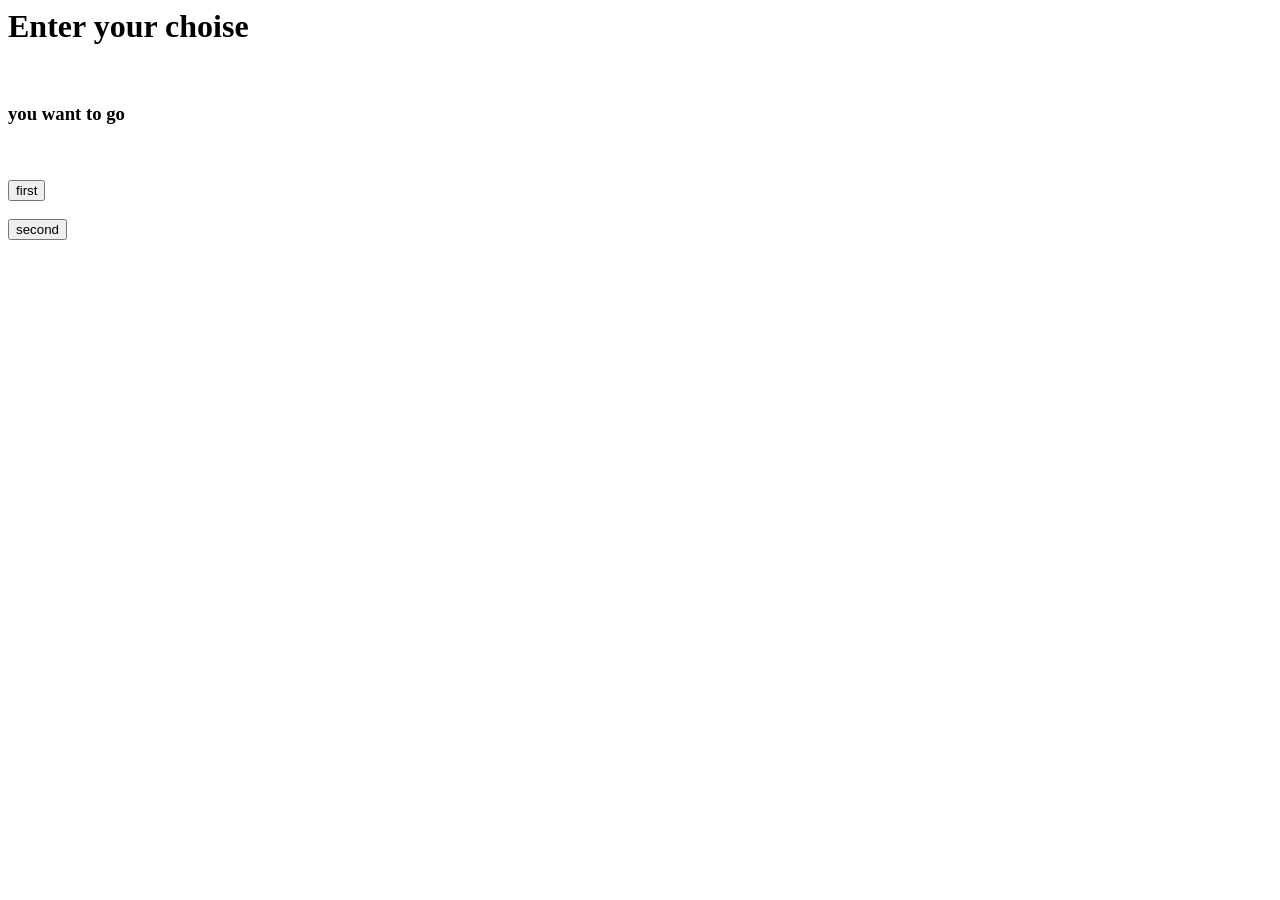
<file: index.html>
<html>
<body>
<h1>Enter your choise</h1><br>
<h3>you want to go</h3> <br>
<form action="tictactoe.html" method="GET"><br>
<input type="submit" value="first" id="pos" onclick="set();"><br>
<br><input type="submit" value="second" id="pos1" onclick="set1();">
</form>
<script>
function set(){
	localStorage.setItem("pos",document.getElementById("pos").value);
}
function set1(){
	localStorage.setItem("pos",document.getElementById("pos1").value);
}
</script>
</body>
</html>
</file>
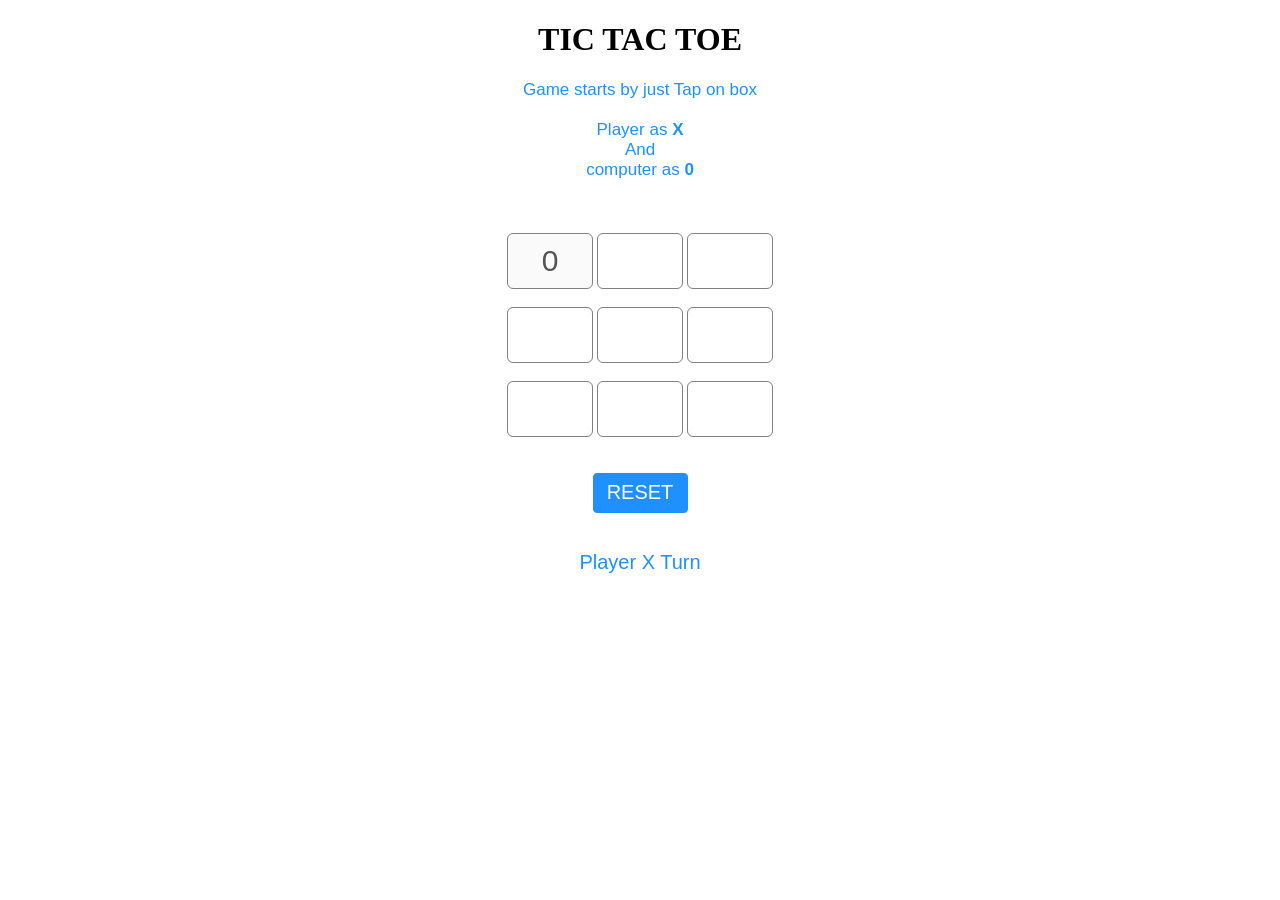
<file: tictactoe.html>
<!DOCTYPE html>

<head>
	<meta name="viewport" content=
		"width=device-width, initial-scale=1.0">

	<!-- CSS file Included -->
	<link rel="stylesheet"
		type="text/css" href="tic.css">

	<!-- JavaScript file included -->
	<script src="tic.js"></script>
</head>
<body  onload="setflag(); myfunc();">
	<div id="main">
		<h1>TIC TAC TOE</h1>

		<!-- Game Instructions -->
		<p id="ins">Game starts by just Tap on
			box<br><br>Player as
			<b>X</b><br>And<br>computer
			 as <b>0</b>
		</p>

		<br><br>
		<!-- 3*3 grid of Boxes -->
		<input type="text" id="b1" onclick=
			"myfunc_3();" readonly>

		<input type="text" id="b2" onclick=
			"myfunc_4();" readonly>

		<input type="text" id="b3" onclick=
			"myfunc_5();" readonly>
		<br><br>

		<input type="text" id="b4" onclick=
			"myfunc_6();" readonly>
			
		<input type="text" id="b5" onclick=
			"myfunc_7();" readonly>

		<input type="text" id="b6" onclick=
			"myfunc_8();" readonly>
		<br><br>

		<input type="text" id="b7" onclick=
			"myfunc_9();" readonly>

		<input type="text" id="b8" onclick=
			"myfunc_10();" readonly>

		<input type="text" id="b9" onclick=
			"myfunc_11();" readonly>

		<!-- Grid end here -->
		<br><br><br>
		<!-- Button to reset game -->
		<button id="but" onclick="myfunc_2()">
			RESET
		</button>

		<br><br>
		<!-- Space to show player turn -->
		<p id="print"></p>

	</div>
</body>

</html>
</file>
<file: tic.css>
<style>
	/* CSS Code */
	/* Heading */
	h1 {
		color: orangered;
		font-size: 45px;
	}

	/* 3*3 Grid */
	#b1, #b2, #b3, #b4, #b5,
	#b6, #b7, #b8, #b9 {
		width: 80px;
		height: 52px;
		margin: auto;
		border: 1px solid gray;
		border-radius: 6px;
		font-size: 30px;
		text-align: center;
	}

	/* Reset Button */
	#but {
		box-sizing: border-box;
		width: 95px;
		height: 40px;
		border: 1px solid dodgerblue;
		margin: auto;
		border-radius: 4px;
		font-family: Verdana,
			Geneva, Tahoma, sans-serif;

		background-color: dodgerblue;
		color: white;
		font-size: 20px;
		cursor: pointer;
	}

	/* Player turn space */
	#print {
		font-family: Verdana,
			Geneva, Tahoma, sans-serif;

		color: dodgerblue;
		font-size: 20px;
	}

	/* Main Contianer */
	#main {
		text-align: center;
	}

	/* Game Instruction Text */
	#ins {
		font-family: Verdana,
			Geneva, Tahoma, sans-serif;
			
		color: dodgerblue;
		font-size: 17px;
	}
</style>
</file>
